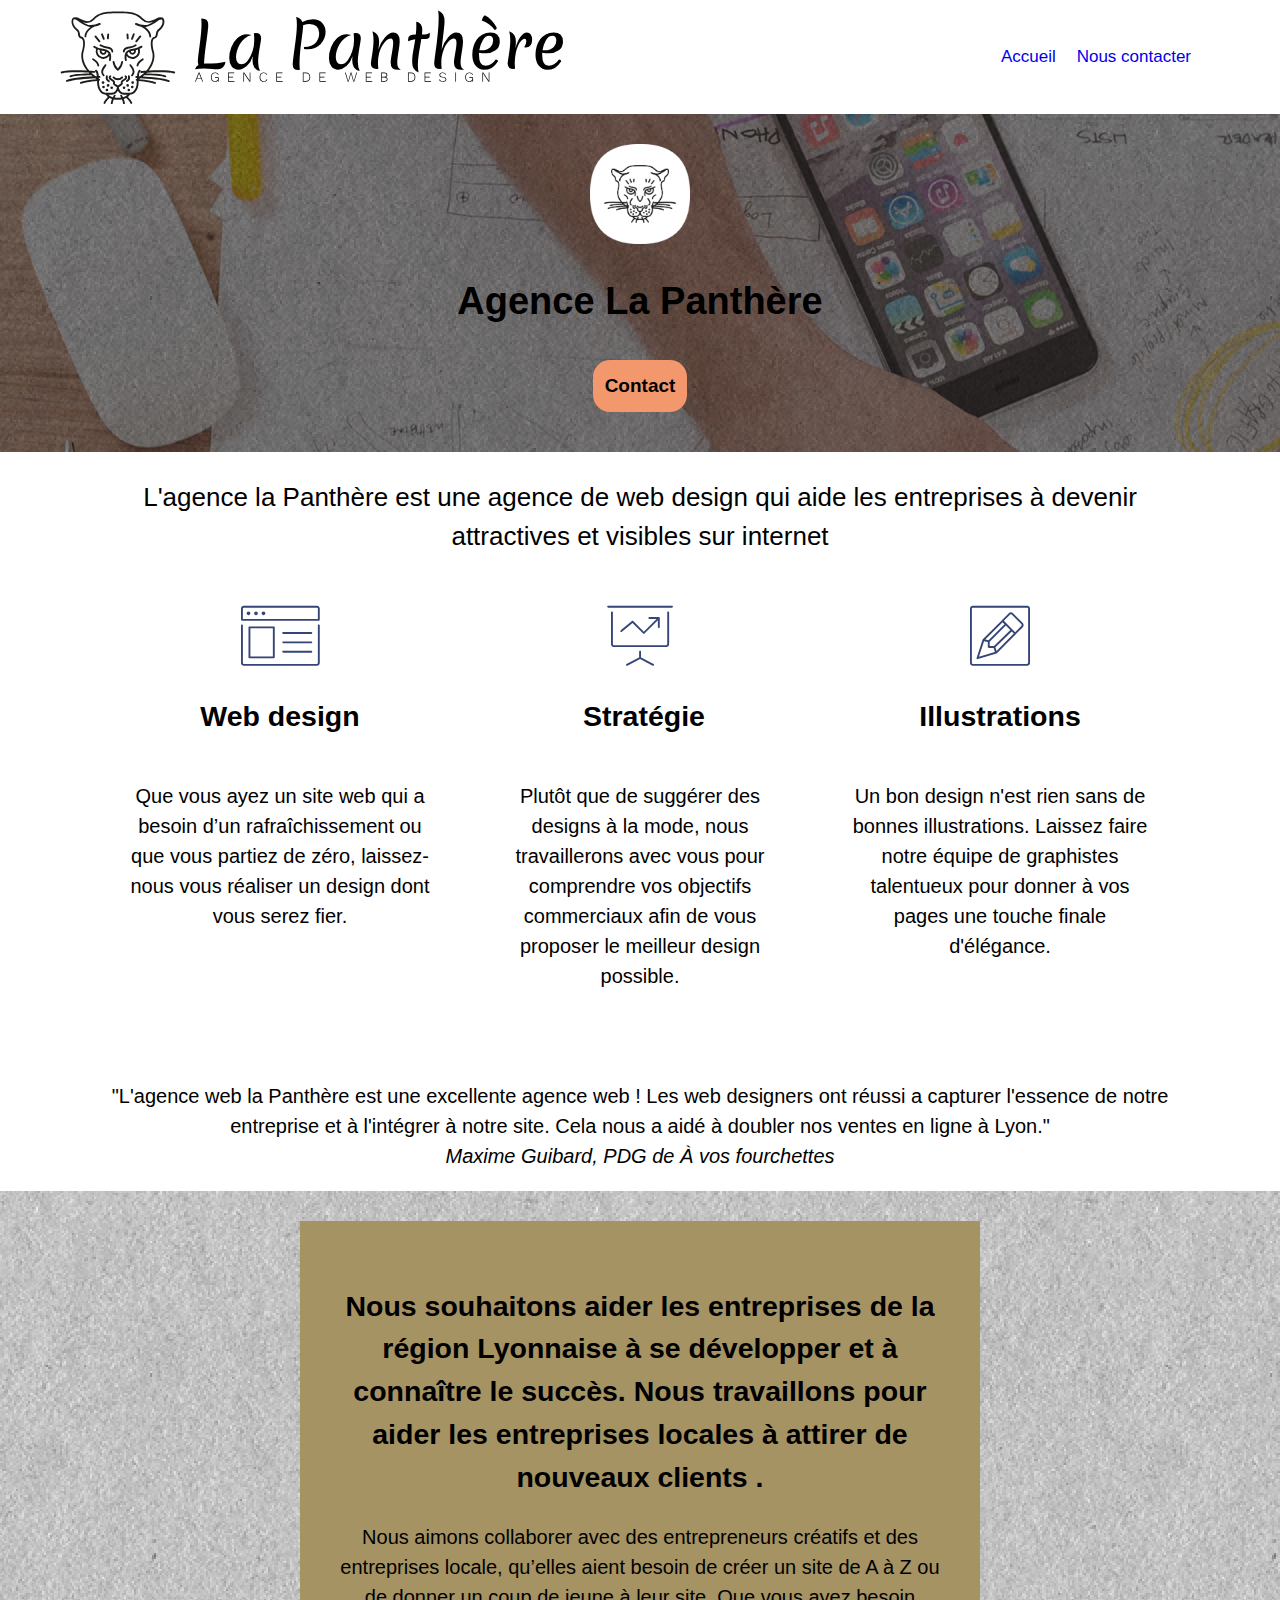
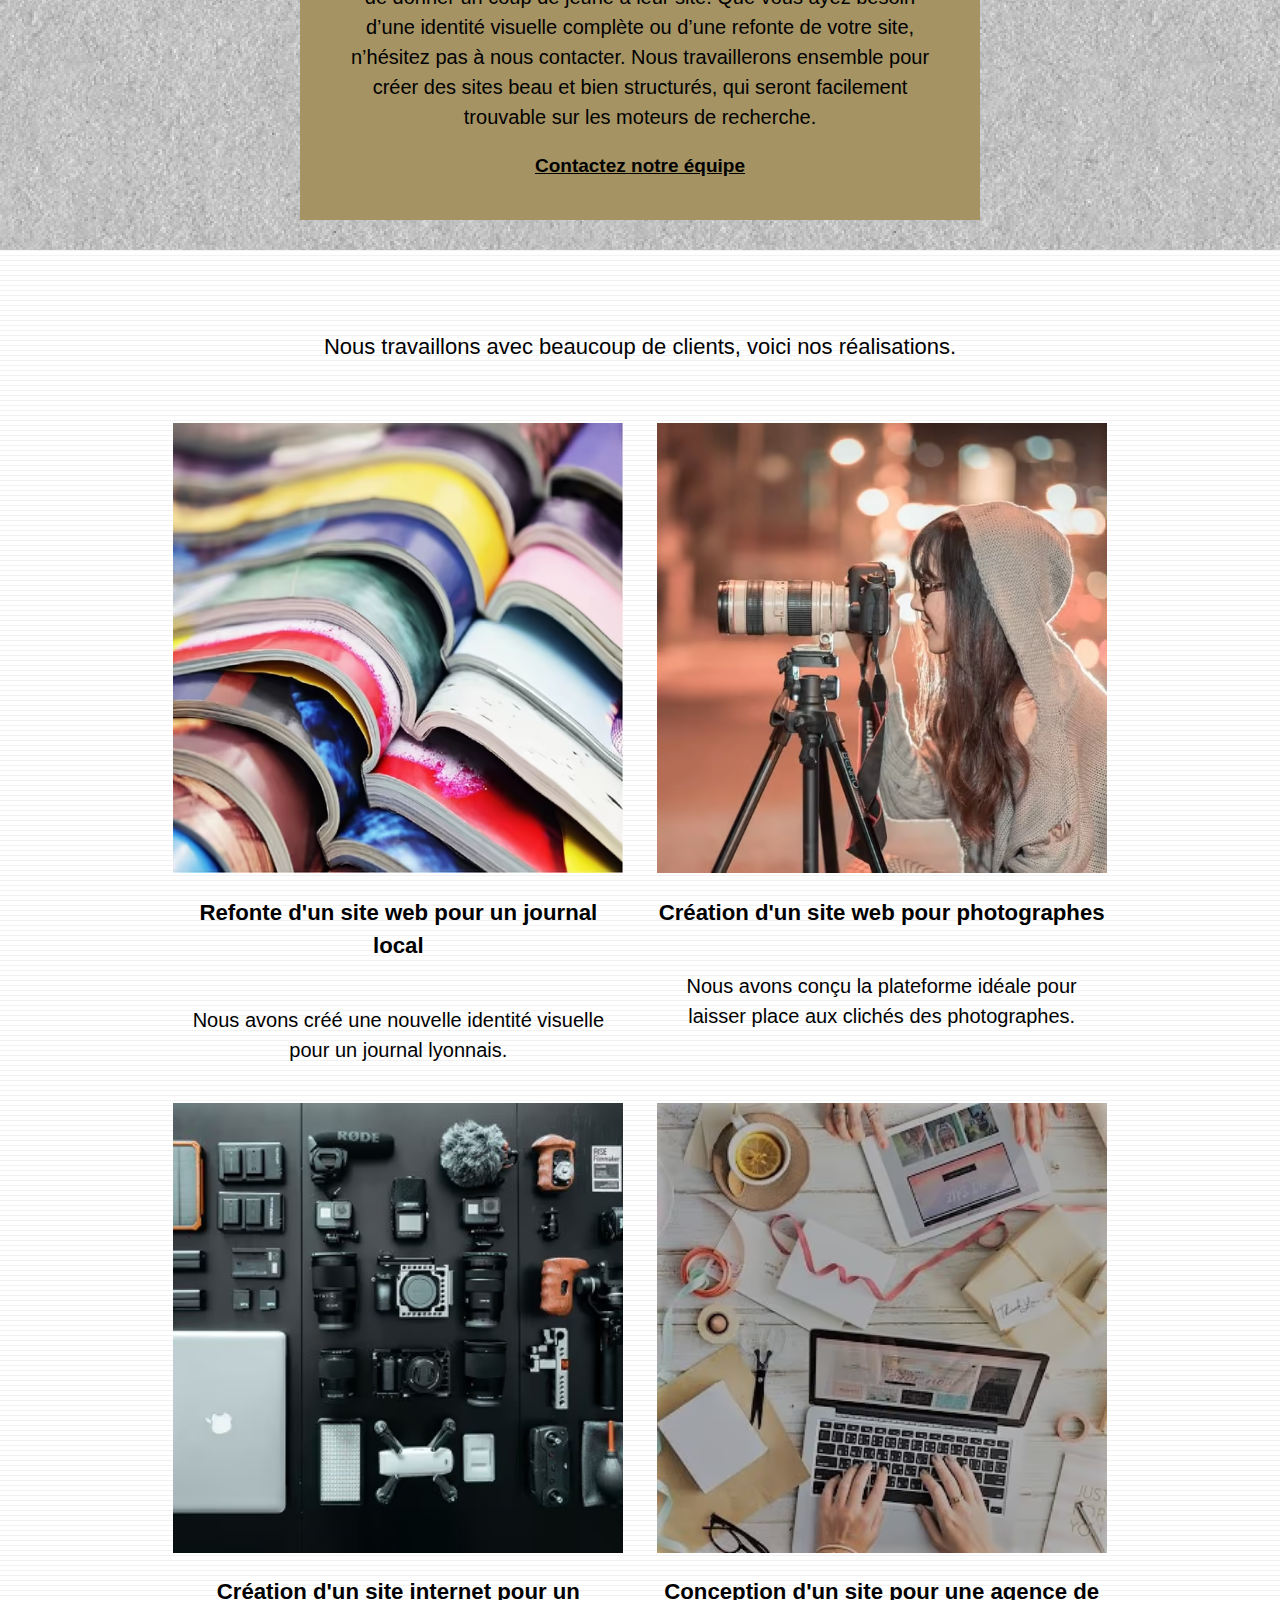
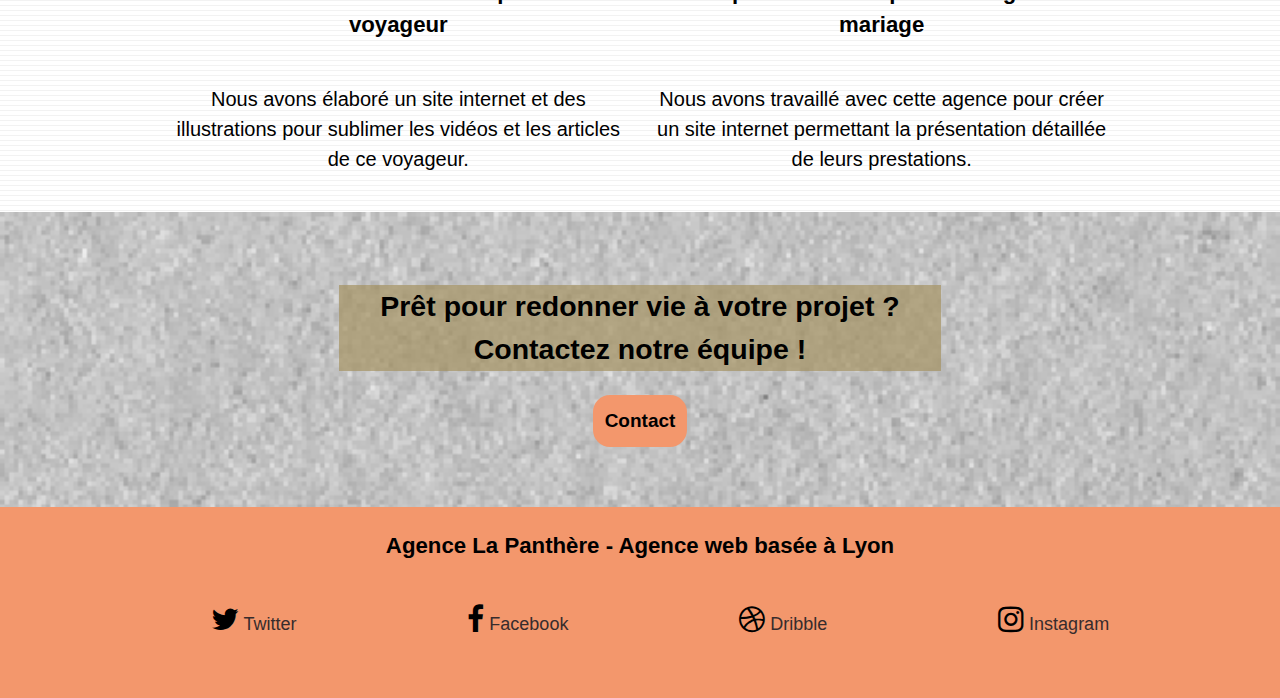
<file: index.html>
<!DOCTYPE html>
<html lang="fr">
  <head>
    <meta charset="utf-8" />
    <meta
      name="description"
      content="Agence web basée à Lyon, l'agence web La Panthère 
	aide votre entreprise à devenir plus attractive et visible sur internet"
    />
    <meta
      name="viewport"
      content="width=device-width, initial-scale=1.0, viewport-fit=cover"
    />
    <link rel="shortcut icon" type="image/png" href="favicon.jpg" />

    <link rel="stylesheet" type="text/css" href="style.css" />
    <link rel="stylesheet" type="text/css" href="./css/font-awesome.css" />
    <link rel="stylesheet" type="text/css" href="./css/et-line.css" />

    <script src="./js/jquery-2.1.0.js"></script>
    <script src="./js/bootstrap.js"></script>
    <script src="./js/blocs.js"></script>
    <script src="./js/jquery.touchSwipe.js" defer></script>
    <script src="./js/gmaps.js"></script>

    <title>Agence Web à Lyon: Agence Web la Panthère</title>

    <!-- Analytics -->

    <!-- Analytics END -->
  </head>
  <body>
    <!-- Principal conteneur -->
    <div class="page-container">
      <!-- bloc-0 -->
      <nav class="container">
        <a class="navbar-brand" href="index.html" tabindex="-1"
          ><img
            src="img/agence-la-panthere-monochrome.svg"
            alt="Logo représentant une panthère de face de l'agence web la Panthère"
        /></a>
        <ul class="site-navigation nav navbar-nav">
          <li>
            <a href="index.html">Accueil</a>
          </li>
          <li>
            <a href="contact.html">Nous contacter</a>
          </li>
        </ul>
      </nav>
      <!-- bloc-0 END -->

      <!-- bloc-1-presentation -->
      <div class="bg-banniere">
        <div class="container bloc-lg texture">
          <img
            src="img/logo.png"
            class="center-block image-resize-mode"
            width="100"
            alt="Le Logo de l'agence de webdesign La Panthère"
          />
          <h1 class="text-center tc-white">Agence La Panthère</h1>
          <a href="page2.html">Contact</a>
        </div>
      </div>
      <!-- bloc-1-presentation END -->

      <!-- bloc-2-services -->
      <div class="bloc bgc-white l-bloc" id="bloc-2-services">
        <div class="container bloc-md">
          <p>
            L'agence la Panthère est une agence de web design qui aide les
            entreprises à devenir attractives et visibles sur internet
          </p>
          <div class="voffset-lg med-width-whitespace">
            <div class="col-sm-4">
              <div class="text-center">
                <span
                  class="et-icon-browser sm-shadow icon-dark-slate-blue icons icon-lg"
                ></span>
              </div>
              <h2 class="mg-md text-center">Web design</h2>
              <p class="text-center">
                Que vous ayez un site web qui a besoin d&rsquo;un
                rafraîchissement ou que vous partiez de zéro, laissez-nous vous
                réaliser un design dont vous serez fier.
              </p>
            </div>
            <div class="col-sm-4">
              <div class="text-center">
                <span
                  class="et-icon-presentation sm-shadow icon-dark-slate-blue icons icon-lg"
                ></span>
              </div>
              <h2 class="mg-md text-center">&nbsp;Stratégie</h2>
              <p class="text-center">
                Plutôt que de suggérer des designs à la mode, nous travaillerons
                avec vous pour comprendre vos objectifs commerciaux afin de vous
                proposer le meilleur design possible.<br />
              </p>
            </div>
            <div class="col-sm-4">
              <div class="text-center">
                <span
                  class="et-icon-edit sm-shadow icon-dark-slate-blue icons icon-lg"
                ></span>
              </div>
              <h2 class="mg-md text-center">Illustrations</h2>
              <p class="text-center">
                Un bon design n'est rien sans de bonnes illustrations. Laissez
                faire notre équipe de graphistes talentueux pour donner à vos
                pages une touche finale d'élégance.
              </p>
            </div>
          </div>
          <div class="voffset-lg voffset">
            <div class="col-xs-12 col-md-8 col-md-offset-2 text-center">
              <p>
                "L'agence web la Panthère est une excellente agence web ! Les
                web designers ont réussi a capturer l'essence de notre
                entreprise et à l'intégrer à notre site. Cela nous a aidé à
                doubler nos ventes en ligne à Lyon."<br /><i
                  >Maxime Guibard, PDG de À vos fourchettes</i
                >
              </p>
            </div>
          </div>
        </div>
      </div>
      <!-- bloc-2-services END -->

      <!-- bloc-3-what-i-do -->
      <div>
        <div class="texture">
          <div class="container bloc-lg">
            <div class="tight-width-whitespace black-background">
              <div class="col-sm-12">
                <h2 class="mg-md text-center tc-white">
                  Nous souhaitons aider les entreprises de la région Lyonnaise à
                  se développer et à connaître le succès. Nous travaillons pour
                  aider les entreprises locales à attirer de nouveaux clients
                  .<br />
                </h2>
                <p class="text-center white">
                  Nous aimons collaborer avec des entrepreneurs créatifs et des
                  entreprises locale, qu’elles aient besoin de créer un site de
                  A à Z ou de donner un coup de jeune à leur site. Que vous ayez
                  besoin d’une identité visuelle complète ou d’une refonte de
                  votre site, n’hésitez pas à nous contacter. Nous travaillerons
                  ensemble pour créer des sites beau et bien structurés, qui
                  seront facilement trouvable sur les moteurs de recherche.
                </p>
                <a class="contact" href="contact.html"
                  >Contactez notre équipe</a
                >
              </div>
            </div>
          </div>
        </div>
      </div>
      <!-- bloc-3-what-i-do END -->

      <!-- bloc-4-portfolio -->
      <div
        class="bloc bgc-white bg-lines-h2-bg bg-repeat l-bloc bg-lines-h2-bg"
        id="bloc-4-portfolio"
      >
        <div class="container bloc-lg">
          <div class="row">
            <p>
              Nous travaillons avec beaucoup de clients, voici nos réalisations.
            </p>
          </div>
          <div class="ligne_1">
            <div class="col-sm-6">
              <a
                href="#"
                data-lightbox="img/1.jpg"
                data-gallery-id="gallery-1"
                data-caption="Refonte d'un site web pour un journal local"
                data-frame="snapshot-lb"
                ><img
                  src="img/1.avif"
                  alt="Une photos de plusieurs journaux imbriqués les uns dans les autres"
                  class="img-responsive portfolio-thumb"
              /></a>
              <h3 class="mg-md text-center">
                Refonte d'un site web pour un journal local
              </h3>
              <p>
                Nous avons créé une nouvelle identité visuelle pour un journal
                lyonnais.
              </p>
            </div>
            <div class="col-sm-6">
              <a
                href="#"
                data-lightbox="img/2.jpg"
                data-gallery-id="gallery-1"
                data-caption="Création d'un site web pour photographes"
                data-frame="snapshot-lb"
                ><img
                  src="img/2.avif"
                  class="img-responsive portfolio-thumb"
                  alt="Une photo d'un appareil photo posé sur un trépied et d'une femme brune derrière l'appareil "
              /></a>
              <h3 class="mg-md text-center">
                Création d'un site web pour photographes
              </h3>
              <p>
                Nous avons conçu la plateforme idéale pour laisser place aux
                clichés des photographes.
              </p>
            </div>
          </div>
          <div class="ligne_2">
            <div class="col-sm-6">
              <a
                href="#"
                data-lightbox="img/3.j"
                data-gallery-id="gallery-1"
                data-caption="Création d'un site internet pour un voyageur"
                data-frame="snapshot-lb"
                ><img
                  src="img/3.avif"
                  class="img-responsive portfolio-thumb"
                  alt="Une photo de divers éclairage, micro et objectifs pour la réalisation de vidéos"
              /></a>
              <h3 class="mg-md text-center">
                Création d'un site internet pour un voyageur
              </h3>
              <p class="text-center">
                Nous avons élaboré un site internet et des illustrations pour
                sublimer les vidéos et les articles de ce voyageur.
              </p>
            </div>
            <div class="col-sm-6">
              <a
                href="#"
                data-lightbox="img/4.bmp"
                data-gallery-id="gallery-1"
                data-caption="Conception d'un site pour une agence de mariage"
                data-frame="snapshot-lb"
                ><img
                  src="img/4.avif"
                  class="img-responsive portfolio-thumb"
                  alt="Une photo d'un bureau sur lequel est posé en vrac des rubans, des ciseaux et des enveloppes "
              /></a>
              <h3 class="mg-md text-center">
                Conception d'un site pour une agence de mariage
              </h3>
              <p class="text-center">
                Nous avons travaillé avec cette agence pour créer un site
                internet permettant la présentation détaillée de leurs
                prestations.
              </p>
            </div>
          </div>
        </div>
      </div>
      <!-- bloc-4-portfolio END -->

      <!-- bloc-5-cta -->
      <div
        class="bloc bgc-dark-slate-blue bg-banniere d-bloc bloc-bg-texture texture-paper"
        id="bloc-5-cta"
      >
        <div class="container bloc-lg">
          <div class="lost_flex">
            <h2 class="mg-md text-center tc-white">
              Prêt pour redonner vie à votre projet ? Contactez notre équipe !
            </h2>

            <a
              href="contact.html"
              class="btn btn-atomic-tangerine btn-clean btn-rd btn-lg cta-hero"
              >Contact</a
            >
          </div>
        </div>
      </div>
      <!-- bloc-5-cta END -->

      <!-- Footer - bloc-8 -->
      <footer>
        <h3>Agence La Panthère - Agence web basée à Lyon</h3>
        <ul class="reseaux">
          <li>
            <a href="#"> <span class="fa fa-twitter icon-md"></span> Twitter</a>
          </li>
          <li>
            <a href="#"
              ><span class="fa fa-facebook icon-md"></span> Facebook</a
            >
          </li>
          <li>
            <a href="#"><span class="fa fa-dribbble icon-md"></span> Dribble</a>
          </li>
          <li>
            <a href="#"
              ><span class="fa fa-instagram icon-md"></span> Instagram</a
            >
          </li>
        </ul>
      </footer>
      <!-- Footer - bloc-8 END -->
    </div>
    <!-- Principal conteneur END -->
  </body>
</html>
</file>
<file: style.css>
body {
  margin: 0;
  padding: 0;
  background: #fff;
  overflow-x: hidden;
  -webkit-font-smoothing: antialiased;
  -moz-osx-font-smoothing: grayscale;
  font-family: "Helvetica Neue", Helvetica, Arial, sans-serif;
  font-size: 19px;
  line-height: 1.5;
  color: #000;
  background-color: #fff;
}
.container {
  padding: 0 50px;
}
p {
  font-size: 20px;
  color: #000;
  text-align: center;
}
#bloc-2-services > div > p {
  font-size: 26px;
  text-align: center;
}
nav {
  display: flex;
  justify-content: space-between;
  flex-wrap: wrap;
  align-items: center;
}
nav ul {
  display: flex;
  width: 190px;
  justify-content: space-between;
  align-items: center;
  list-style: none;
  padding-right: 39px;
}
nav ul li {
  font-size: 17px;
  transition: transform 1s;
}
nav ul li:hover {
  transform: scale(1.2);
}
ul {
  list-style-type: none;
}

a {
  text-decoration: none;
}

a:hover {
  text-decoration: none;
  cursor: pointer;
}
div > div:nth-child(2) > div > img {
  width: 100px;
  height: 100%;
}
.bg-banniere h1 {
  padding: 4px;
}
.bg-banniere a {
  font-weight: 600;
  padding: 12px;
  border-radius: 17px;
  color: #000;
  background-color: #f3976c;
  font-size: 19px;
  margin-bottom: 10px;
}

.bloc {
  clear: both;
  background: 50% 50% no-repeat;
  padding: 0 50px;
  -webkit-background-size: cover;
  -moz-background-size: cover;
  -o-background-size: cover;
  background-size: cover;
  position: relative;
}

.bloc-lg {
  display: flex;
  flex-direction: column;
  align-items: center;
  text-align: center;
}

.bloc-sm {
  padding: 20px 50px;
}

.bg-repeat {
  background: repeat;
  background-image: url(img/lines-h2-bg.png);
}

.bg-banniere {
  background-image: url("img/agence-la-panthere.avif");
  background-attachment: fixed;
  padding: 0px;
}
#bloc-5-cta > div {
  background-image: url(img/texture-paper.png);
  padding: 50px;
  background-size: cover;
}
.row {
  color: black;
  display: flex;
  flex-direction: column;
  align-items: center;
}
#bloc-5-cta h2 {
  background-color: rgba(165, 147, 99, 0.7);
  width: 70%;
}

.row .btn {
  color: white;
  background-color: #df3602;
  border-radius: 25px;
  padding: 10px 20px;
  font-size: 19px;
}

.voffset {
  margin-top: 30px;
}

.voffset-lg {
  margin-top: 40px;
  display: flex;
  flex-direction: row;
  justify-content: center;
  align-items: flex-start;
}
.col-sm-4 {
  display: flex;
  flex-direction: column;
  align-items: center;
  width: 31%;
  padding: 10px 25px;
}

#bloc-2-services > div > div.row.voffset-lg.voffset > div {
  width: 45%;
}

#bloc-1-hero h1 {
  font-size: 32px;
}

.navbar-brand img {
  width: 95%;
  height: 94px;
  margin: 10px;
}

.nav-center .navbar-header {
  width: 100%;
}
.ligne_1,
.ligne_2 {
  display: flex;
  justify-content: space-evenly;
  max-width: 1000px;
}
.col-sm-6 {
  width: 45%;
  padding-bottom: 18px;
  display: flex;
  flex-direction: column;
  align-items: center;
}
.col-sm-6 a {
  width: 100%;
}
.hero-bloc-text {
  font-size: 26px;
}
.mg-lg {
  font-size: 20px;
}
.hero-bloc-text,
.mg-lg {
  color: #040303;
}

.contact {
  text-decoration: underline;
  font-weight: 600;
  padding: 10px;
  border-radius: 17px;
  color: #000;
  font-size: 19px;
}
.row p {
  margin: 80px 0 60px 0;
  font-size: 22px;
}

#bloc-2-services div.row.voffset-lg.voffset p {
  font-size: 21px;
}
body > div > div:nth-child(4) {
  background-image: url(img/image-de-presentation.avif);
  background-attachment: fixed;
  background-repeat: no-repeat;
  background-size: cover;
}
.texture {
  background-image: url(img/texture-paper.png);
  padding: 30px;
}
body > div > div:nth-child(4) p,
body > div > div:nth-child(4) h2,
body > div > div:nth-child(4) a {
  color: #000;
}

body > div > div:nth-child(4) > div > div {
  background-color: rgba(165, 147, 99);
  padding: 40px 40px 40px 40px;
  max-width: 600px;
  margin: auto;
}
img {
  display: block;
  width: 20%;
  height: auto;
}
a[data-lightbox] {
  position: relative;
  display: block;
  text-align: center;
}
a[data-lightbox]:hover::before {
  content: "+";
  font-family: "HelveticaNeue-Light", "Helvetica Neue Light", "Helvetica Neue",
    Helvetica, Arial;
  font-size: 32px;
  width: 50px;
  height: 50px;
  margin-left: -25px;
  border-radius: 50%;
  background: rgba(0, 0, 0, 0.6);
  color: #fff;
  font-weight: 100;
  z-index: 1;
  position: absolute;
  top: 50%;
  transform: translateY(-50%);
  -webkit-transform: translateY(-50%);
}
.ligne_1 img,
.ligne_2 img {
  width: 100%;
  object-fit: cover;
  height: 100%;
}
.ligne_1 img:hover,
.ligne_2 img:hover {
  opacity: 0.7;
}
.lost_flex {
  display: flex;
  flex-direction: column;
  align-items: center;
}
footer {
  display: flex;
  flex-wrap: wrap;
  justify-content: space-around;
  background-color: #f3976c;
}
footer h3 {
  width: 100%;
  text-align: center;
}
footer .reseaux {
  width: 100%;
  display: flex;
  justify-content: space-evenly;
}
footer .links_bottom {
  display: flex;
  justify-content: space-around;
  width: 1000px;
}
footer a {
  font-size: 18px;
  color: #372c2c;
}
footer ul {
  margin-bottom: 60px;
}
.reseaux a:hover span {
  color: white;
}

/* CSS page de contact*/

.bg-dots-bg {
  background-image: url(img/dots-bg.png);
}
.bgc-atomic-tangerine:first-of-type {
  background: url(img/texture-paper.png);
  background-color: #f3976c;
  background-size: 280px 280px;
}
.bgc-atomic-tangerine:nth-of-type(2) {
  background-color: #f3976c;
  background-size: 280px 280px;
}
form {
  display: flex;
  padding: 40px;
  flex-direction: column;
}
.form-group input {
  margin-top: 7px;
}
form label {
  display: flex;
  flex-direction: column;
}
form label input,
form label textarea {
  margin-left: 15px;
  width: 250px;
}
.form-group {
  padding: 8px;
}
form button {
  cursor: pointer;
  color: #fff;
  background-color: #df3602;
  align-self: flex-start;
  padding: 10px;
  font-size: 17px;
  margin-left: 24px;
}

#bloc-8 > div > div > div > div {
  display: flex;
  flex-direction: row;
  justify-content: space-between;
}
@media all and (max-width: 992px) {
  #bloc-2-services > div > div.row.voffset-lg.voffset > div {
    width: 65%;
  }
}

@media all and (max-width: 808px) {
  body,
  p {
    font-size: 17px;
  }
  h2 {
    font-size: 21px;
  }
  .page-container {
    width: 100%;
  }
  .bloc {
    padding: 0 0;
  }
  .bloc .container {
    display: flex;
    flex-direction: column;
    align-items: center;
  }
  #message {
    width: 80%;
  }
  .voffset-lg {
    margin-top: 15px;
    flex-direction: column;
    align-items: center;
  }
  #bloc-2-services > div > div.row.voffset-lg.voffset > div {
    width: 75%;
  }

  .ligne_1,
  .ligne_2 {
    flex-direction: column;
  }
  .col-sm-4 {
    width: 100%;
  }
  .col-sm-6 {
    width: 100%;
  }

  footer .links_bottom {
    flex-direction: column;
  }
}
</file>
<file: css/et-line.css>
@font-face {
  font-family: et-line;
  src: url(../fonts/et-line.eot);
  src: url(../fonts/et-line.eot?#iefix) format("embedded-opentype"),
    url(../fonts/et-line.woff) format("woff"),
    url(../fonts/et-line.ttf) format("truetype"),
    url(../fonts/et-line.svg#et-line) format("svg");
  font-weight: 400;
  font-style: normal;
  font-display: swap;
}

.et-icon-browser,
.et-icon-edit,
.et-icon-facebook,
.et-icon-presentation,
.et-icon-twitter {
  font-family: et-line;
  font-style: normal;
  font-weight: 400;
  font-variant: normal;
  text-transform: none;
  line-height: 1;
  -webkit-font-smoothing: antialiased;
  -moz-osx-font-smoothing: grayscale;
  display: inline-block;
}

.et-icon-browser::before {
  content: "\e00c";
  font-size: 60px;
  color: #364577 !important;
  border-color: #364577 !important;
}

.et-icon-presentation::before {
  content: "\e00e";
  font-size: 60px;
  color: #364577 !important;
  border-color: #364577 !important;
}

.et-icon-edit::before {
  content: "\e01c";
  font-size: 60px;
  color: #364577 !important;
  border-color: #364577 !important;
}

.et-icon-facebook {
  content: "\e05d";
}

.et-icon-twitter {
  content: "\e05e";
}
</file>
